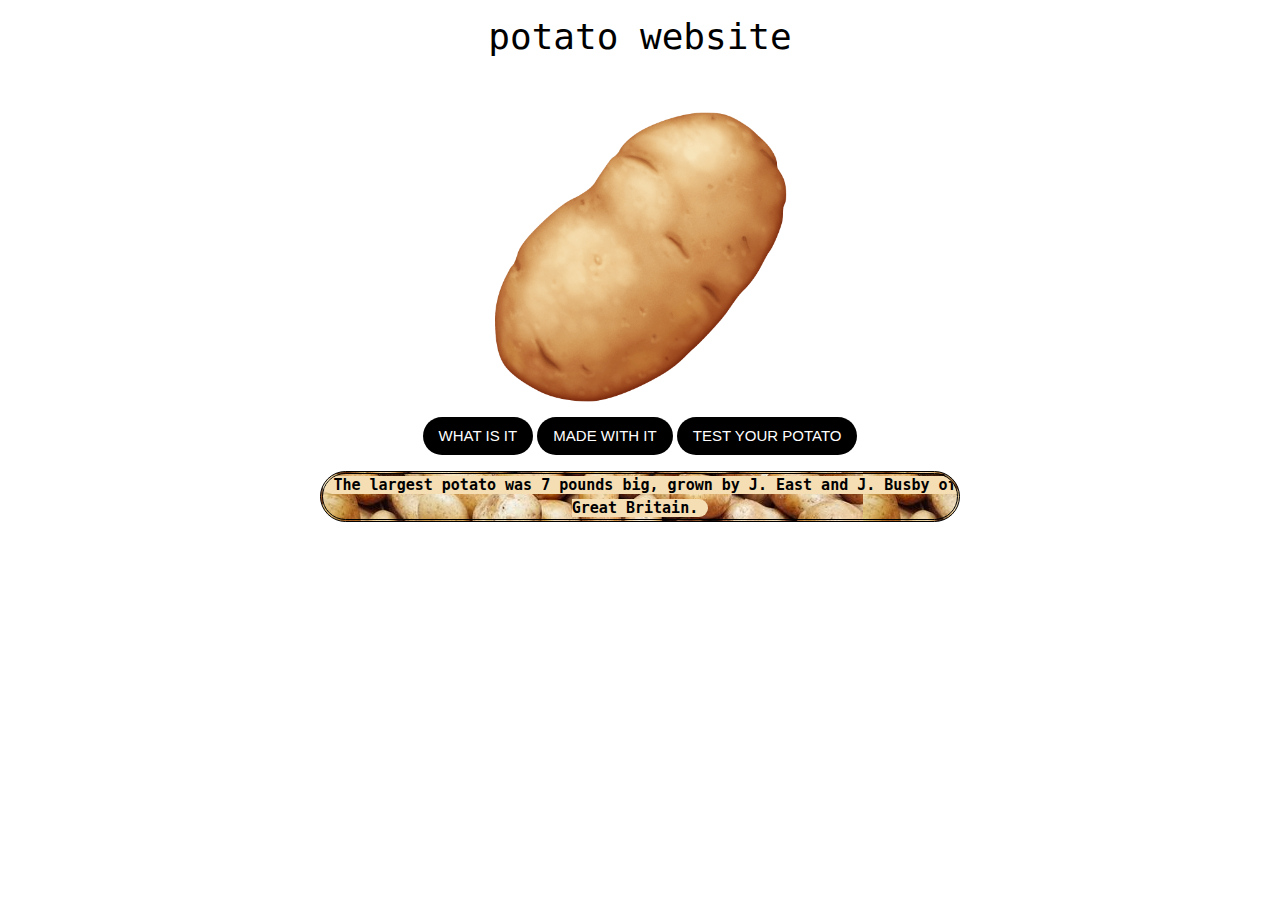
<file: index.html>
<html>
    <head>
        <meta charset="UTF-8">
        <meta name="viewport" content="width=device-width, initial-scale=1.0">
        <link rel="stylesheet" href="style.css">
        <link rel="stylesheet" href="w3.css">
        <title>POTATO??!?!?!?</title>
    </head>
    <body>
        <div class="w3-center row">

            <div class="col sides"></div>
            <div class="col center">
                <h1 class="w3-monospace">potato website</h1> <br>
                <img src="img/p1.png" style="width: 50%;"> <br>
                <div>
                    <a href="potato.html" class="w3-button w3-margin-bottom w3-black w3-hover-yellow radius50">WHAT IS IT</a>
                    <a href="made.html" class="w3-button w3-margin-bottom w3-black w3-hover-yellow radius50">MADE WITH IT</a>
                    <a href="quiz.html" class="w3-button w3-margin-bottom w3-black w3-hover-yellow radius50">TEST YOUR POTATO</a>
                </div>
                <div class="the-potato-box">
                    <tt id="rnFact" class="the-potato-in-a-box"></tt>
                </div>
            </div>
            <div class="col sides"></div>

        </div>
    </body>
    <script>
        var facts = [
            "Potatoes are 99.9% fat free, yet is a nutrient dense food.",
            "Potatoes make great Vodka.",
            "Potatoes have a Spanish origin, and were originally called &quotPatata&quot. ",
            "Thomas Jefferson gets credit for introducing &quotfrench fries&quot to America when he served at a White House dinner.",
            "The average American eats about 124 pounds of potatoes per year, while Germans eat about twice as much.",
            "The white potato belongs to the same group as tomatoes, tobacco, chile pepper, eggplant, and the petunia.",
            "The largest potato was 7 pounds big, grown by J. East and J. Busby of Great Britain.",
            "An 8 ounce baked or boiled potato has only about 100 calories.",
            "Potato is a vegetable.",
            "Potato is also known as a spud.",
            "Potatoes have more vitamin C than oranges.",
            "Potatoes have more potassium than bananas.",
            "Potatoes have more fiber than apples.",
            "Mr. Potato Head was one of the first children's toy to be advertised on United States television.",
        ];
        window.onload = function() {
            var f = document.getElementById("rnFact");
            var n = Math.floor(Math.random() * (facts.length - 1));
            f.innerHTML = facts[n];
        };
    </script>
</html>
</file>
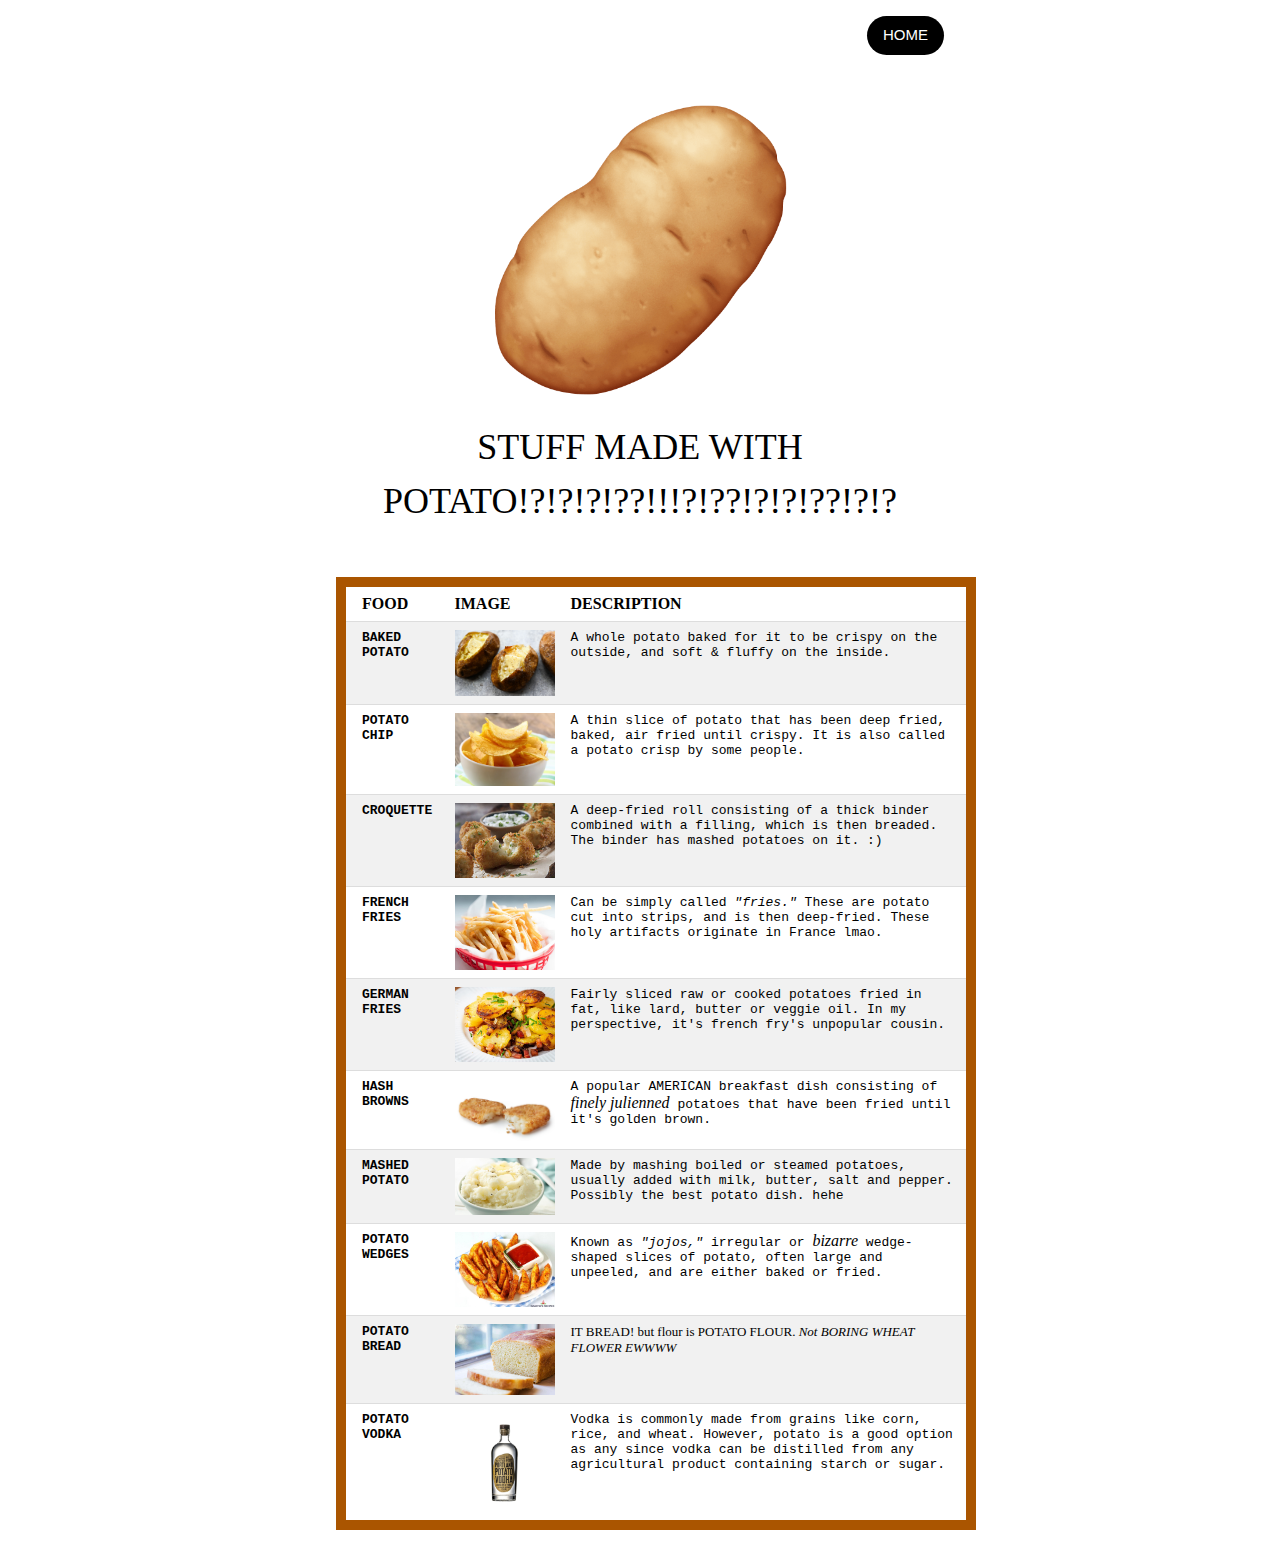
<file: made.html>
<html>
    <head>
        <meta charset="UTF-8">
        <meta name="viewport" content="width=device-width, initial-scale=1.0">
        <link rel="stylesheet" href="style.css">
        <link rel="stylesheet" href="w3.css">
        <title>POTATO??!?!?!?</title>
    </head>
    <body>
        <div class="w3-center row">
            <div class="col sides"></div>
            <div class="col center">
                <a href="index.html" class="w3-button w3-margin-bottom w3-black w3-hover-yellow w3-margin radius50" style="float: right;">HOME</a><br><br><br><br>
                <img src="img/p1.png" width="50%">
                <h1 class="impact">STUFF MADE WITH POTATO!?!?!?!??!!!?!??!?!?!??!?!?</h1><br>
                <table class="w3-table w3-striped w3-bordered w3-margin croq-border">
                    <tr class="impact">
                        <th>FOOD</th>
                        <th>IMAGE</th>
                        <th>DESCRIPTION</th>
                    </tr>
                    <!--1-->
                    <tr class="w3-monospace">
                        <td><strong>BAKED POTATO</strong></td>
                        <td><img src="img/baked-potato.png" class="table-img"></td>
                        <td>A whole potato baked for it to be crispy on the outside, and soft & fluffy on the inside.</td>
                    </tr>
                    <!--2-->
                    <tr class="w3-monospace">
                        <td><strong>POTATO CHIP</strong></td>
                        <td><img src="img/potato-chips.png" class="table-img"></td>
                        <td>A thin slice of potato that has been deep fried, baked, air fried until crispy. It is also called a potato crisp by some people.</td>
                    </tr>
                    <!--3-->
                    <tr class="w3-monospace">
                        <td><strong>CROQUETTE</strong></td>
                        <td><img src="img/croquette.png" class="table-img"></td>
                        <td>A deep-fried roll consisting of a thick binder combined with a filling, which is then breaded. The binder has mashed potatoes on it. :)</td>
                    </tr>
                    <!--4-->
                    <tr class="w3-monospace">
                        <td><strong>FRENCH FRIES</strong></td>
                        <td><img src="img/fries.png" class="table-img"></td>
                        <td>Can be simply called <i>"fries."</i> These are potato cut into strips, and is then deep-fried. These holy artifacts originate in France lmao.</td>
                    </tr>
                    <!--5-->
                    <tr class="w3-monospace">
                        <td><strong>GERMAN FRIES</strong></td>
                        <td><img src="img/german-fries.png" class="table-img"></td>
                        <td>Fairly sliced raw or cooked potatoes fried in fat, like lard, butter or veggie oil. In my perspective, it's french fry's unpopular cousin.</td>
                    </tr>
                    <!--6-->
                    <tr class="w3-monospace">
                        <td><strong>HASH BROWNS</strong></td>
                        <td><img src="img/hashbrown.png" class="table-img"></td>
                        <td>A popular AMERICAN breakfast dish consisting of <i class="mmm-fancy">finely julienned</i> potatoes that have been fried until it's golden brown.</td>
                    </tr>
                    <!--7-->
                    <tr class="w3-monospace">
                        <td><strong>MASHED POTATO</strong></td>
                        <td><img src="img/mashed.png" class="table-img"></td>
                        <td>Made by mashing boiled or steamed potatoes, usually added with milk, butter, salt and pepper. Possibly the best potato dish. hehe</td>
                    </tr>
                    <!--8-->
                    <tr class="w3-monospace">
                        <td><strong>POTATO WEDGES</strong></td>
                        <td><img src="img/wedges.png" class="table-img"></td>
                        <td>Known as <i>"jojos,"</i> irregular or <i class="mmm-fancy">bizarre</i> wedge-shaped slices of potato, often large and unpeeled, and are either baked or fried.</td>
                    </tr>
                    <!--9-->
                    <tr class="w3-monospace">
                        <td><strong>POTATO BREAD</strong></td>
                        <td><img src="img/bread.png" class="table-img"></td>
                        <td style="font-family: cursive; font-size: small;">IT BREAD! but flour is POTATO FLOUR. <i>Not BORING WHEAT FLOWER EWWWW</i></td>
                    </tr>
                    <!--10-->
                    <tr class="w3-monospace">
                        <td><strong>POTATO VODKA</strong></td>
                        <td><img src="img/potato-vodka.png" class="table-img"></td>
                        <td>Vodka is commonly made from grains like corn, rice, and wheat. However, potato is a good option as any since vodka can be distilled from any agricultural product containing starch or sugar.</td>
                    </tr>
                </table>
            </div>
            <div class="col sides"></div>
        </div>
    </body>
    <script>
        
    </script>
</html>
</file>
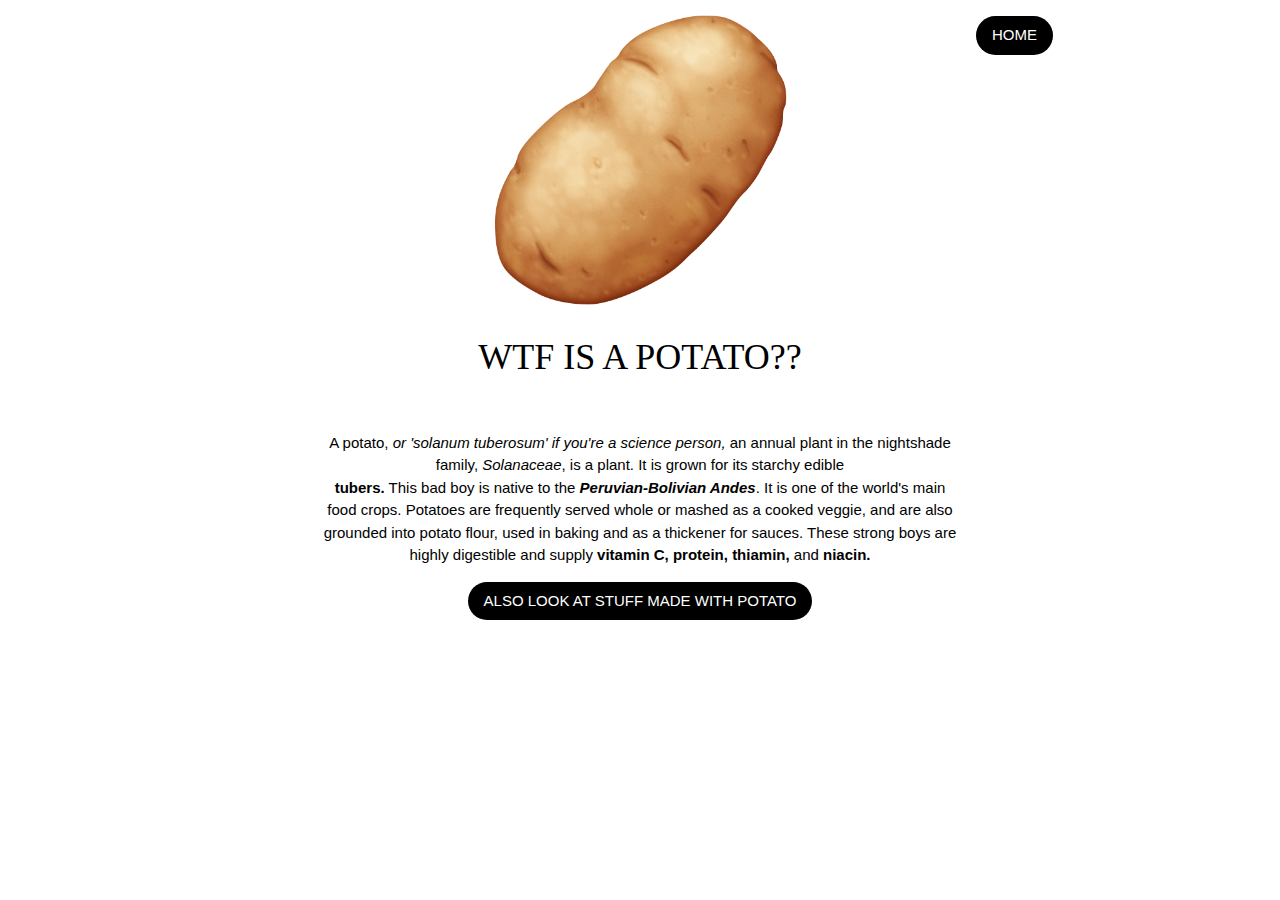
<file: potato.html>
<html>
    <head>
        <meta charset="UTF-8">
        <meta name="viewport" content="width=device-width, initial-scale=1.0">
        <link rel="stylesheet" href="style.css">
        <link rel="stylesheet" href="w3.css">
        <title>POTATO??!?!?!?</title>
    </head>
    <body>
        <a href="index.html" class="w3-button w3-margin-bottom w3-black w3-hover-yellow w3-margin radius50">HOME</a>
        <div class="col sides"></div>
        <div class="w3-center col center">
            <img src="img/p1.png" style="width: 50%;">
            <h1 class="w3-cursive">WTF IS A POTATO??</h1> <br>
            <p>A potato, <i>or 'solanum tuberosum' if you're a science person,</i> an annual plant in the 
            nightshade family, <i>Solanaceae</i>, is a plant. It is grown for its starchy edible <br>
            <strong class="w3-dropdown-hover">tubers.
                <span class="w3-dropdown-content">
                    <i>(it's a specialized storage stem of certain seed plants typically grown beneathe soil).</i>
                </span> 
            </strong> This bad boy is native to the 
            <strong class="w3-dropdown-hover"><i>Peruvian-Bolivian Andes</i>
                <span class="w3-dropdown-content"> or the SOUTH AMERICANS.</span>
            </strong>. It is one of the world's main food crops. Potatoes are frequently served whole or mashed as a cooked veggie,
            and are also grounded into potato flour, used in baking and as a thickener for sauces. These strong boys are
            highly digestible and supply 
            <strong class="w3-dropdown-hover">vitamin C,
                <span class="w3-dropdown-content">
                    <i>
                        It acts as an antioxidant, and is also essential for the synthesis for collagen,
                        a protein important in the formation of connective tissue and in wound healing.
                    </i>
                </span>
            </strong> 
            <strong class="w3-dropdown-hover">protein,
                <span class="w3-dropdown-content">
                    <i>It is a substance present in ALL living organisms, and holds great nutritional value.</i>
                </span>
            </strong> 
            <strong class="w3-dropdown-hover">thiamin,
                <span class="w3-dropdown-content">
                    <i>
                        It is a water-soluble organic compound that is necessary for carbohydrate metabolism
                        in both plants and animals.
                    </i>
                </span>
            </strong> and 
            <strong class="w3-dropdown-hover">niacin.
                <span class="w3-dropdown-content">
                    <i>
                        It is also called the pellagra-preventive vitamin, because an adequate amount in the 
                        diet prevents pellagra. (a chronic disease characterized by skin lesions, gastrointestinal
                        disturbance, and nervous symptoms. Kage bushin no jutsu)
                    </i>
                </span>
            </strong> </p>
            <a href="made.html" class="w3-button w3-margin-bottom w3-black w3-hover-yellow radius50">ALSO LOOK AT STUFF MADE WITH POTATO</a>
        </div>
    </body>
</html>
</file>
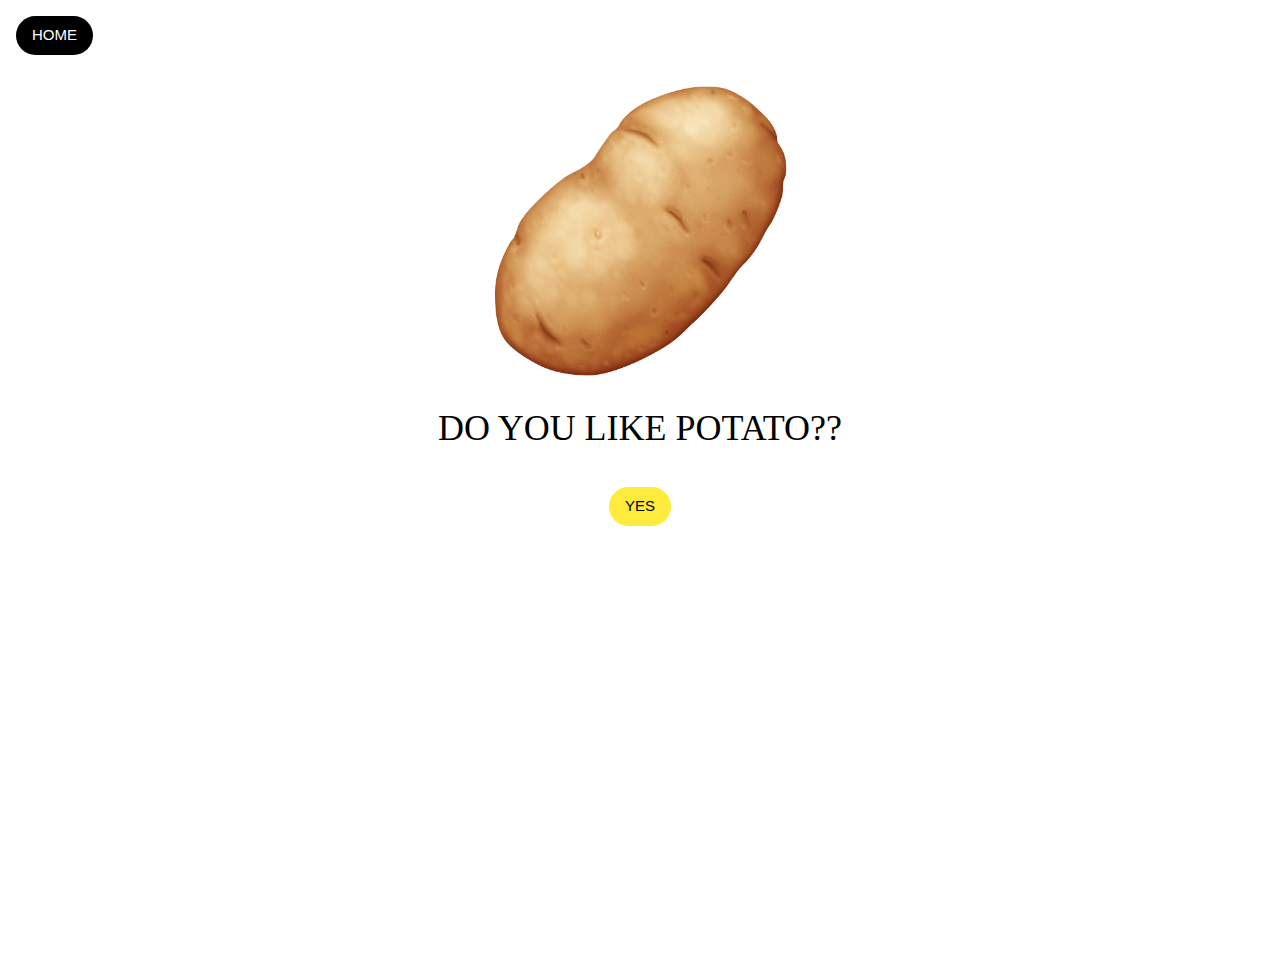
<file: quiz.html>
<html>
    <head>
        <meta charset="UTF-8">
        <meta name="viewport" content="width=device-width, initial-scale=1.0">
        <link rel="stylesheet" href="style.css">
        <link rel="stylesheet" href="w3.css">
        <title>POTATO??!?!?!?</title>
    </head>
    <body>
        <a href="index.html" class="w3-button w3-margin-bottom w3-black w3-hover-yellow w3-margin radius50">HOME</a>
        <div class="w3-center row">
            <div class="col sides"></div>
            <div class="col center">
                <img src="img/p1.png" style="width: 50%;"> <br>
                <h1 class="impact" id="ti">DO YOU LIKE POTATO??</h1> <br>
                <button id="toggleQuiz" onclick="toggleQuiz()" class="w3-button w3-yellow w3-hover-black radius50 w3-bold">YES</button>
                <div id="quiz" class="w3-hide">
                    <div class="the-potato-box">
                        <h3 id="question" class="the-potato-in-a-box">QUESTION</h3>
                        <button id="i1" class="w3-button w3-black w3-hover-yellow w3-margin-left radius50" onclick="answer(0)">A</button>
                        <button id="i2" class="w3-button w3-black w3-hover-yellow w3-margin-left radius50" onclick="answer(1)">B</button>
                        <button id="i3" class="w3-button w3-black w3-hover-yellow w3-margin-left radius50" onclick="answer(2)">C</button>
                        <button id="i4" class="w3-button w3-black w3-hover-yellow w3-margin-left radius50" onclick="answer(3)">D</button>
                    </div>
                </div>
            </div>
            <div class="col sides"></div>
        </div>
    </body>
    <script>
        var quizQ = [
            "What did Avan eat last thanksgiving?",
            "How many calories does 4 potatoes have?",
            "How many pounds of potato do Americans eat yearly?",
            "What were Potatoes called formerly in Spain?",
            "Which of these potatoes are the most harmful when eaten in large quantities?",
        ];
        var items = [
            ["Banana", "Sofia", "Potato", "Curry"],
            ["800", "200", "400", "240"],
            ["59", "126", "124", "218"],
            ["Patata", "El Pata", "Papata", "El Papa"],
            ["Red", "Purple", "Blue", "Green"],
        ];

        var quiz = document.getElementById("question");
        var i = [
            document.getElementById("i1"),
            document.getElementById("i2"),
            document.getElementById("i3"),
            document.getElementById("i4"),
        ];

        window.onload = function() {
            var n = Math.floor(Math.random() * (quizQ.length - 1));
            quiz.innerHTML = quizQ[n];
            i[0].innerHTML = items[n][0];
            i[1].innerHTML = items[n][1];
            i[2].innerHTML = items[n][2];
            i[3].innerHTML = items[n][3];
        };
        function answer(x) {
            if ((x == 1 && items[0][1] == i[1].innerHTML) || (x == 2 && items[1][2] == i[2].innerHTML) || (x == 2 && items[2][2] == i[2].innerHTML) 
            || (x == 0 && items[3][0] == i[0].innerHTML) || (x == 3 && items[4][3] == i[3].innerHTML)) {
                localStorage.setItem("gif", "img/win.gif");
                window.location.href = "extra.html";
            } else {
                localStorage.setItem("gif", "img/lose.gif");
                window.location.href = "extra.html";
            }
        };
        function toggleQuiz() {
            document.getElementById("quiz").classList.toggle("w3-show");
            document.getElementById("toggleQuiz").classList.toggle("w3-hide");
        };
    </script>
</html>
</file>
<file: style.css>
.answer {
    background-size: 100%;
    background-repeat: repeat-y;
    background-attachment: fixed;
    height: 100%;
    width: 100%;
}

.the-potato-box {
    border-style: double;
    border-radius: 50px;
    background-image: url("img/pbg.png");
    font-weight: 900;
    max-height: 25vh;
    overflow-y: hidden;
}

.the-potato-in-a-box {
    background-color: wheat;
    border-radius: 50px;
    padding-left: 10px;
    padding-right: 10px;
}

.croq-border {
    border-style: solid;
    border-width: 10px;
    border-radius: 50px;
    border-color: #aa5500;
}

.col {
    float: left;
    text-align: center;
}

.sides {
    width: 25%;
    height: 100vh;
}
.center {
    width: 50%;
}

.row:after {
    content: "";
    display: table;
    clear: both;
}

.radius50 {
    border-radius: 50px;
}

.impact {
    font-family: fantasy;
}

.mmm-fancy {
    font-family: 'Brush Script MT', cursive;
}

.table-img {
    max-width: 100px;
}
</file>
